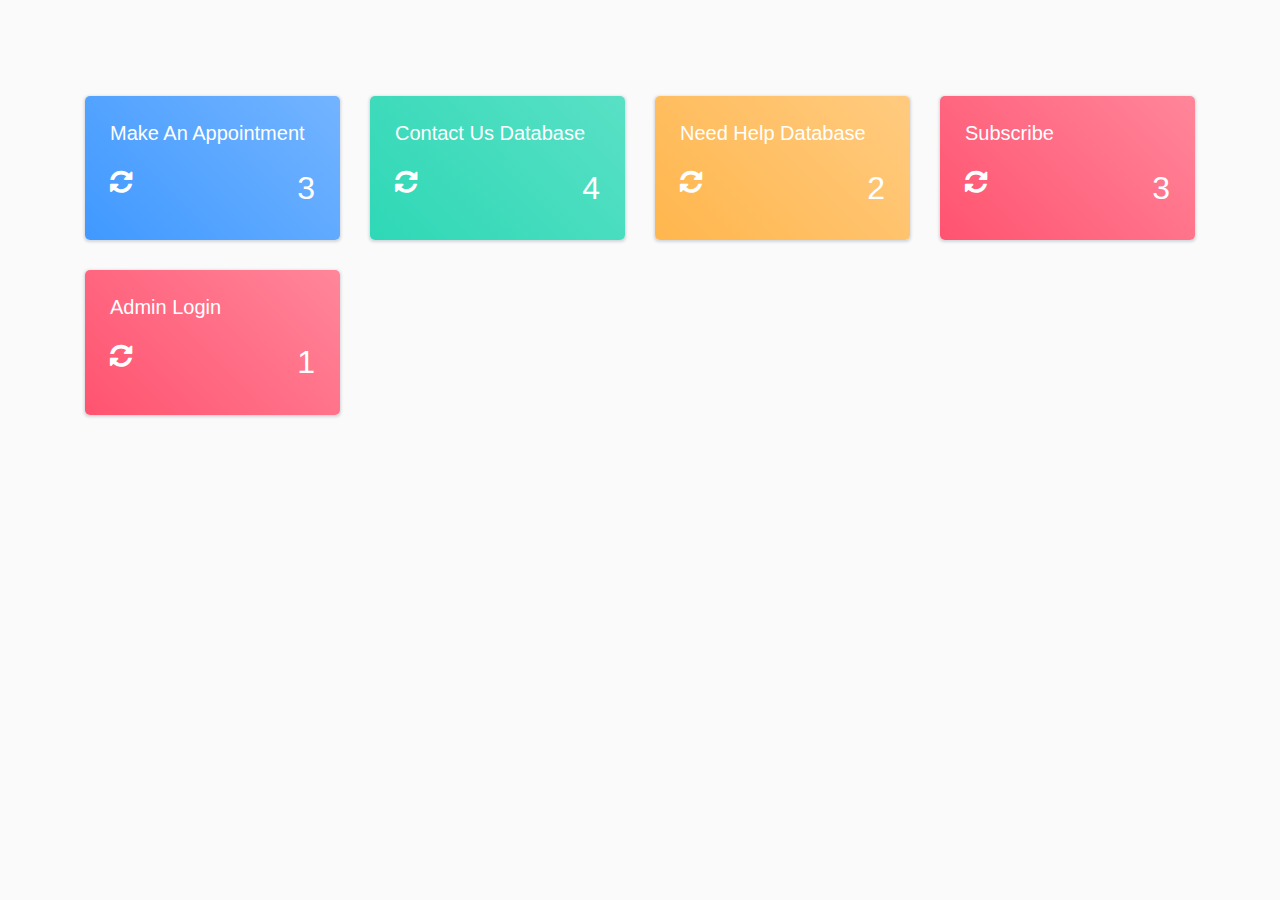
<file: login.html>
<!doctype html>
<html lang="en">
  <head>
    <!-- Required meta tags -->
    <meta charset="utf-8">
    <meta name="viewport" content="width=device-width, initial-scale=1, shrink-to-fit=no">

    <!-- Bootstrap CSS -->
    <link rel="stylesheet" href="https://maxcdn.bootstrapcdn.com/bootstrap/4.0.0/css/bootstrap.min.css" integrity="sha384-Gn5384xqQ1aoWXA+058RXPxPg6fy4IWvTNh0E263XmFcJlSAwiGgFAW/dAiS6JXm" crossorigin="anonymous">

    <title>Perfection's  - Best Wedding Planner</title>
    <!-- Template Main CSS File -->
    <link href="assets/css/style.css" rel="stylesheet">
    <style>
            

            body{
    margin-top:20px;
    background:#FAFAFA;
}
.order-card {
    color: #fff;
}

.bg-c-blue {
    background: linear-gradient(45deg,#4099ff,#73b4ff);
}

.bg-c-green {
    background: linear-gradient(45deg,#2ed8b6,#59e0c5);
}

.bg-c-yellow {
    background: linear-gradient(45deg,#FFB64D,#ffcb80);
}

.bg-c-pink {
    background: linear-gradient(45deg,#FF5370,#ff869a);
}


.card {
    border-radius: 5px;
    -webkit-box-shadow: 0 1px 2.94px 0.06px rgba(4,26,55,0.16);
    box-shadow: 0 1px 2.94px 0.06px rgba(4,26,55,0.16);
    border: none;
    margin-bottom: 30px;
    -webkit-transition: all 0.3s ease-in-out;
    transition: all 0.3s ease-in-out;
}

.card .card-block {
    padding: 25px;
}

.order-card i {
    font-size: 26px;
}

.f-left {
    float: left;
}

.f-right {
    float: right;
}    
   </style>
  </head>
  <body class="container-fluid mt-5 pt-5">
<link href="https://maxcdn.bootstrapcdn.com/font-awesome/4.3.0/css/font-awesome.min.css" rel="stylesheet">
<div class="container">
    <div class="row">
        <div class="col-md-4 col-xl-3">
            <div class="card bg-c-blue order-card">
                <div class="card-block">
                    <h5 class="m-b-20 mb-4">Make An Appointment</h5>
                    <h2 class="text-right"><i class="fa fa-refresh f-left"></i><span>3</span></h2>
                </div>
            </div>
        </div>
        
        <div class="col-md-4 col-xl-3">
            <div class="card bg-c-green order-card">
                <div class="card-block">
                    <h5 class="m-b-20 mb-4">Contact Us Database</h5>
                    <h2 class="text-right"><i class="fa fa-refresh f-left"></i><span>4</span></h2>
                </div>
            </div>
        </div>
        
        <div class="col-md-4 col-xl-3">
            <div class="card bg-c-yellow order-card">
                <div class="card-block">
                    <h5 class="m-b-20 mb-4">Need Help Database</h5>
                    <h2 class="text-right"><i class="fa fa-refresh f-left"></i><span>2</span></h2>
                </div>
            </div>
        </div>
        
        <div class="col-md-4 col-xl-3">
            <div class="card bg-c-pink order-card">
                <div class="card-block">
                    <h5 class="m-b-20 mb-4">Subscribe</h5>
                    <h2 class="text-right"><i class="fa fa-refresh f-left"></i><span>3</span></h2>
                </div>
            </div>
        </div>
        
        <div class="col-md-4 col-xl-3">
            <div class="card bg-c-pink order-card">
                <div class="card-block">
                    <h5 class="m-b-20 mb-4">Admin Login</h5>
                    <h2 class="text-right"><i class="fa fa-refresh f-left"></i><span>1</span></h2>
                </div>
            </div>
        </div>
        
    </div>
</div>
    <!-- Optional JavaScript -->
    <!-- jQuery first, then Popper.js, then Bootstrap JS -->
    <script src="https://code.jquery.com/jquery-3.2.1.slim.min.js" integrity="sha384-KJ3o2DKtIkvYIK3UENzmM7KCkRr/rE9/Qpg6aAZGJwFDMVNA/GpGFF93hXpG5KkN" crossorigin="anonymous"></script>
    <script src="https://cdnjs.cloudflare.com/ajax/libs/popper.js/1.12.9/umd/popper.min.js" integrity="sha384-ApNbgh9B+Y1QKtv3Rn7W3mgPxhU9K/ScQsAP7hUibX39j7fakFPskvXusvfa0b4Q" crossorigin="anonymous"></script>
    <script src="https://maxcdn.bootstrapcdn.com/bootstrap/4.0.0/js/bootstrap.min.js" integrity="sha384-JZR6Spejh4U02d8jOt6vLEHfe/JQGiRRSQQxSfFWpi1MquVdAyjUar5+76PVCmYl" crossorigin="anonymous"></script>
  </body>
</html>
</file>
<file: assets/css/style.css>
/*--------------------------------------------------------------
# General
--------------------------------------------------------------*/
body {
  font-family: "Open Sans", sans-serif;
  color: #444444;
}

a {
  color: #d38312;
}

a:hover {
  color: #d83279;
  text-decoration: none;
}

h1, h2, h3, h4, h5, h6 {
  font-family: "Roboto", sans-serif;
}

/*--------------------------------------------------------------
# Preloader
--------------------------------------------------------------*/
#preloader {
  position: fixed;
  top: 0;
  left: 0;
  right: 0;
  bottom: 0;
  z-index: 9999;
  overflow: hidden;
  background: #fff;
}

#preloader:before {
  content: "";
  position: fixed;
  top: calc(50% - 30px);
  left: calc(50% - 30px);
  border: 6px solid #d38312;
  border-top-color: #ecf8f9;
  border-radius: 50%;
  width: 60px;
  height: 60px;
  -webkit-animation: animate-preloader 1s linear infinite;
  animation: animate-preloader 1s linear infinite;
}

@-webkit-keyframes animate-preloader {
  0% {
    transform: rotate(0deg);
  }
  100% {
    transform: rotate(360deg);
  }
}

@keyframes animate-preloader {
  0% {
    transform: rotate(0deg);
  }
  100% {
    transform: rotate(360deg);
  }
}

/*--------------------------------------------------------------
# Back to top button
--------------------------------------------------------------*/
.back-to-top {
  position: fixed;
  display: none;
  right: 15px;
  bottom: 15px;
  z-index: 99999;
}

.back-to-top i {
  display: flex;
  align-items: center;
  justify-content: center;
  font-size: 24px;
  width: 40px;
  height: 40px;
  border-radius: 4px;
  background-image: linear-gradient(-30deg, #d38312, #d83279);
  color: #fff;
  transition: all 0.4s;
}

.back-to-top i:hover {
  background-image: linear-gradient(-30deg, #d38312, #d83279);
  color: #fff;
}

/*--------------------------------------------------------------
# Disable aos animation delay on mobile devices
--------------------------------------------------------------*/
@media screen and (max-width: 768px) {
  [data-aos-delay] {
    transition-delay: 0 !important;
  }
}

/*--------------------------------------------------------------
# Top Bar
--------------------------------------------------------------*/
#topbar {
  background-image: linear-gradient(-30deg, #d38312, #d83279);
  color: #fff;
  height: 40px;
  font-size: 16px;
  font-weight: 600;
  transition: all 0.5s;
}

#topbar.topbar-scrolled {
  top: -40px;
}

#topbar i {
  padding-right: 6px;
}

/*--------------------------------------------------------------
# Header
--------------------------------------------------------------*/
#header {
  background: #fff;
  transition: all 0.5s;
  z-index: 997;
  padding: 20px 0;
  top: 40px;
  box-shadow: 0px 2px 15px rgba(0, 0, 0, 0.1);
}

@media (max-width: 992px) {
  #header {
    padding: 15px 0;
  }
}

#header.header-scrolled {
  top: 0;
}

#header .logo {
  font-size: 28px;
  margin: 0;
  padding: 0;
  line-height: 1;
  font-weight: 600;
  letter-spacing: 0.5px;
  text-transform: uppercase;
}

#header .logo a {
  color: #555555;
}

#header .logo img {
  max-height: 40px;
}

@media (max-width: 992px) {
  #header {
    top: 0;
  }
  #header .logo {
    font-size: 28px;
  }
}

/*--------------------------------------------------------------
# Navigation Menu
--------------------------------------------------------------*/
/* Desktop Navigation */
.nav-menu ul {
  margin: 0;
  padding: 0;
  list-style: none;
}

.nav-menu > ul {
  display: flex;
}

.nav-menu > ul > li {
  position: relative;
  white-space: nowrap;
  padding: 10px 0 10px 28px;
}

.nav-menu a {
  display: block;
  position: relative;
  color: #555555;
  transition: 0.3s;
  font-size: 13px;
  font-family: "Roboto", sans-serif;
  text-transform: uppercase;
  font-weight: 500;
}

.nav-menu a:hover, .nav-menu .active > a, .nav-menu li:hover > a {
  color: #d38312;
}

.nav-menu .drop-down ul {
  display: block;
  position: absolute;
  left: 15px;
  top: calc(100% + 30px);
  z-index: 99;
  opacity: 0;
  visibility: hidden;
  padding: 10px 0;
  background: #fff;
  box-shadow: 0px 0px 30px rgba(127, 137, 161, 0.25);
  transition: 0.3s;
}

.nav-menu .drop-down:hover > ul {
  opacity: 1;
  top: 100%;
  visibility: visible;
}

.nav-menu .drop-down li {
  min-width: 180px;
  position: relative;
}

.nav-menu .drop-down ul a {
  padding: 10px 20px;
  font-size: 14px;
  font-weight: 500;
  text-transform: none;
  color: #194b4d;
}

.nav-menu .drop-down ul a:hover, .nav-menu .drop-down ul .active > a, .nav-menu .drop-down ul li:hover > a {
  color: #d38312;
}

.nav-menu .drop-down > a:after {
  content: "\ea99";
  font-family: IcoFont;
  padding-left: 5px;
}

.nav-menu .drop-down .drop-down ul {
  top: 0;
  left: calc(100% - 30px);
}

.nav-menu .drop-down .drop-down:hover > ul {
  opacity: 1;
  top: 0;
  left: 100%;
}

.nav-menu .drop-down .drop-down > a {
  padding-right: 35px;
}

.nav-menu .drop-down .drop-down > a:after {
  content: "\eaa0";
  font-family: IcoFont;
  position: absolute;
  right: 15px;
}

@media (max-width: 1366px) {
  .nav-menu .drop-down .drop-down ul {
    left: -90%;
  }
  .nav-menu .drop-down .drop-down:hover > ul {
    left: -100%;
  }
  .nav-menu .drop-down .drop-down > a:after {
    content: "\ea9d";
  }
}

/* Appointment Button */
.appointment-btn {
  margin-left: 25px;
  background-image: linear-gradient(-30deg, #d38312, #d83279);
  color: #fff;
  border-radius: 4px;
  padding: 8px 25px;
  white-space: nowrap;
  transition: 0.3s;
  font-size: 14px;
  display: inline-block;
}

.appointment-btn:hover {
  background-image: linear-gradient(-30deg, #d38312, #d83279);
  color: #fff;
}

@media (max-width: 768px) {
  .appointment-btn {
    margin: 0 48px 0 0;
    padding: 6px 18px;
  }
}

/* Mobile Navigation */
.mobile-nav-toggle {
  position: fixed;
  right: 15px;
  top: 20px;
  z-index: 9998;
  border: 0;
  background: none;
  font-size: 24px;
  transition: all 0.4s;
  outline: none !important;
  line-height: 1;
  cursor: pointer;
  text-align: right;
}

.mobile-nav-toggle i {
  color: #555555;
}

.mobile-nav {
  position: fixed;
  top: 55px;
  right: 15px;
  bottom: 15px;
  left: 15px;
  z-index: 9999;
  overflow-y: auto;
  background: #fff;
  transition: ease-in-out 0.2s;
  opacity: 0;
  visibility: hidden;
  border-radius: 10px;
  padding: 10px 0;
}

.mobile-nav * {
  margin: 0;
  padding: 0;
  list-style: none;
}

.mobile-nav a {
  display: block;
  position: relative;
  color: #555555;
  padding: 10px 20px;
  font-weight: 500;
  outline: none;
}

.mobile-nav a:hover, .mobile-nav .active > a, .mobile-nav li:hover > a {
  color: #d38312;
  text-decoration: none;
}

.mobile-nav .drop-down > a:after {
  content: "\ea99";
  font-family: IcoFont;
  padding-left: 10px;
  position: absolute;
  right: 15px;
}

.mobile-nav .active.drop-down > a:after {
  content: "\eaa1";
}

.mobile-nav .drop-down > a {
  padding-right: 35px;
}

.mobile-nav .drop-down ul {
  display: none;
  overflow: hidden;
}

.mobile-nav .drop-down li {
  padding-left: 20px;
}

.mobile-nav-overly {
  width: 100%;
  height: 100%;
  z-index: 9997;
  top: 0;
  left: 0;
  position: fixed;
  background: rgba(60, 60, 60, 0.6);
  overflow: hidden;
  display: none;
  transition: ease-in-out 0.2s;
}

.mobile-nav-active {
  overflow: hidden;
}

.mobile-nav-active .mobile-nav {
  opacity: 1;
  visibility: visible;
}

.mobile-nav-active .mobile-nav-toggle i {
  color: #fff;
}

/*--------------------------------------------------------------
# Hero Section
--------------------------------------------------------------*/
#hero {
  width: 100%;
  height: 100vh;
  background-color: rgba(60, 60, 60, 0.8);
  overflow: hidden;
  position: relative;
}

#hero .carousel, #hero .carousel-inner, #hero .carousel-item, #hero .carousel-item::before {
  position: absolute;
  top: 0;
  right: 0;
  left: 0;
  bottom: 0;
}

#hero .carousel-item {
  background-size: cover;
  background-position: center;
  background-repeat: no-repeat;
  display: flex;
  justify-content: center;
  align-items: flex-end;
}

#hero .container {
  text-align: center;
  background: rgba(255, 255, 255, 0.9);
  padding-top: 30px;
  padding-bottom: 30px;
  margin-bottom: 50px;
  border-top: 4px solid #d38312;
}

@media (max-width: 1200px) {
  #hero .container {
    margin-left: 50px;
    margin-right: 50px;
  }
}

#hero h2 {
  color: #2f2f2f;
  margin-bottom: 20px;
  font-size: 36px;
  font-weight: 700;
}

#hero p {
  -webkit-animation-delay: 0.4s;
  animation-delay: 0.4s;
  margin: 0 auto 30px auto;
  color: #555555;
}

#hero .carousel-inner .carousel-item {
  transition-property: opacity;
  background-position: center top;
}

#hero .carousel-inner .carousel-item,
#hero .carousel-inner .active.carousel-item-left,
#hero .carousel-inner .active.carousel-item-right {
  opacity: 0;
}

#hero .carousel-inner .active,
#hero .carousel-inner .carousel-item-next.carousel-item-left,
#hero .carousel-inner .carousel-item-prev.carousel-item-right {
  opacity: 1;
  transition: 0.5s;
}

#hero .carousel-inner .carousel-item-next,
#hero .carousel-inner .carousel-item-prev,
#hero .carousel-inner .active.carousel-item-left,
#hero .carousel-inner .active.carousel-item-right {
  left: 0;
  transform: translate3d(0, 0, 0);
}

#hero .carousel-control-prev, #hero .carousel-control-next {
  width: 10%;
  top: 112px;
}

@media (max-width: 992px) {
  #hero .carousel-control-prev, #hero .carousel-control-next {
    top: 66px;
  }
}

#hero .carousel-control-next-icon, #hero .carousel-control-prev-icon {
  background: none;
  font-size: 36px;
  line-height: 1;
  width: auto;
  height: auto;
  background-image: linear-gradient(-30deg, #d38312, #d83279);
  border-radius: 50px;
  padding: 10px;
  transition: 0.3s;
  color: rgba(255, 255, 255, 0.5);
}

#hero .carousel-control-next-icon:hover, #hero .carousel-control-prev-icon:hover {
  background-image: linear-gradient(-30deg, #d38312, #d83279);
  color: rgba(255, 255, 255, 0.8);
}

#hero .carousel-indicators li {
  cursor: pointer;
  background: #fff;
  overflow: hidden;
  border: 0;
  width: 12px;
  height: 12px;
  border-radius: 50px;
  opacity: .6;
  transition: 0.3s;
}

#hero .carousel-indicators li.active {
  opacity: 1;
  background-image: linear-gradient(-30deg, #d38312, #d83279);
}

#hero .btn-get-started {
  font-family: "Roboto", sans-serif;
  font-weight: 500;
  font-size: 14px;
  letter-spacing: 1px;
  display: inline-block;
  padding: 14px 32px;
  border-radius: 4px;
  transition: 0.5s;
  line-height: 1;
  color: #fff;
  -webkit-animation-delay: 0.8s;
  animation-delay: 0.8s;
  background-image: linear-gradient(-30deg, #d38312, #d83279);
}

#hero .btn-get-started:hover {
  background-image: linear-gradient(-30deg, #d38312, #d83279);
}

@media (max-width: 992px) {
  #hero {
    height: 100vh;
  }
  #hero .container {
    margin-top: 100px;
  }
}

@media (max-width: 768px) {
  #hero h2 {
    font-size: 28px;
  }
}

@media (min-width: 1024px) {
  #hero .carousel-control-prev, #hero .carousel-control-next {
    width: 5%;
  }
}

@media (max-height: 500px) {
  #hero {
    height: 160vh;
  }
}

/*--------------------------------------------------------------
# Sections General
--------------------------------------------------------------*/
section {
  padding: 60px 0;
  overflow: hidden;
}

.section-bg {
  background-color: #f7fcfc;
}

.section-title {
  text-align: center;
  padding-bottom: 30px;
}

.section-title h2 {
  font-size: 32px;
  font-weight: bold;
  text-transform: uppercase;
  margin-bottom: 20px;
  padding-bottom: 20px;
  position: relative;
}

.section-title h2::after {
  content: '';
  position: absolute;
  display: block;
  width: 50px;
  height: 3px;
  background-image: linear-gradient(-30deg, #d38312, #d83279);
  bottom: 0;
  left: calc(50% - 25px);
}

.section-title p {
  margin-bottom: 0;
}

/*--------------------------------------------------------------
# Breadcrumbs
--------------------------------------------------------------*/
.breadcrumbs {
  padding: 20px 0;
  background-color: #ecf8f9;
  min-height: 40px;
  margin-top: 120px;
}

@media (max-width: 992px) {
  .breadcrumbs {
    margin-top: 70px;
  }
}

.breadcrumbs h2 {
  font-size: 24px;
  font-weight: 300;
  margin: 0;
}

@media (max-width: 992px) {
  .breadcrumbs h2 {
    margin: 0 0 10px 0;
  }
}

.breadcrumbs ol {
  display: flex;
  flex-wrap: wrap;
  list-style: none;
  padding: 0;
  margin: 0;
  font-size: 14px;
}

.breadcrumbs ol li + li {
  padding-left: 10px;
}

.breadcrumbs ol li + li::before {
  display: inline-block;
  padding-right: 10px;
  color: #6c757d;
  content: "/";
}

@media (max-width: 768px) {
  .breadcrumbs .d-flex {
    display: block !important;
  }
  .breadcrumbs ol {
    display: block;
  }
  .breadcrumbs ol li {
    display: inline-block;
  }
}

/*--------------------------------------------------------------
# Featured Services
--------------------------------------------------------------*/
.featured-services .icon-box {
  padding: 30px;
  position: relative;
  overflow: hidden;
  background: #fff;
  box-shadow: 0 0 29px 0 rgba(68, 88, 144, 0.12);
  transition: all 0.3s ease-in-out;
  border-radius: 8px;
  z-index: 1;
}

.featured-services .icon-box::before {
  content: '';
  position: absolute;
  background: #d9f1f2;
  right: 0;
  left: 0;
  bottom: 0;
  top: 100%;
  transition: all 0.3s;
  z-index: -1;
}

.featured-services .icon-box:hover::before {
  background-image: linear-gradient(-30deg, #d38312, #d83279);
  top: 0;
  border-radius: 0px;
}

.featured-services .icon {
  margin-bottom: 15px;
}

.featured-services .icon i {
  font-size: 48px;
  line-height: 1;
  color: #d38312;
  transition: all 0.3s ease-in-out;
}

.featured-services .title {
  font-weight: 700;
  margin-bottom: 15px;
  font-size: 18px;
}

.featured-services .title a {
  color: #111;
}

.featured-services .description {
  font-size: 15px;
  line-height: 28px;
  margin-bottom: 0;
}

.featured-services .icon-box:hover .title a, .featured-services .icon-box:hover .description {
  color: #fff;
}

.featured-services .icon-box:hover .icon i {
  color: #fff;
}

/*--------------------------------------------------------------
# Cta
--------------------------------------------------------------*/
.cta {
  background-image: linear-gradient(-30deg, #d38312, #d83279);
  color: #fff;
  background-size: cover;
  padding: 60px 0;
}

.cta h3 {
  font-size: 28px;
  font-weight: 700;
}

.cta .cta-btn {
  font-family: "Roboto", sans-serif;
  font-weight: 500;
  font-size: 16px;
  letter-spacing: 1px;
  display: inline-block;
  padding: 10px 35px;
  border-radius: 25px;
  transition: 0.5s;
  margin-top: 10px;
  border: 2px solid #fff;
  color: #fff;
}

.cta .cta-btn:hover {
  background: #fff;
  color: #d38312;
}

/*--------------------------------------------------------------
# About Us
--------------------------------------------------------------*/
.about .content h3 {
  font-weight: 600;
  font-size: 26px;
}

.about .content ul {
  list-style: none;
  padding: 0;
}

.about .content ul li {
  padding-bottom: 10px;
}

.about .content ul i {
  font-size: 20px;
  padding-right: 4px;
  color: #d38312;
}

.about .content p:last-child {
  margin-bottom: 0;
}

/*--------------------------------------------------------------
# Counts
--------------------------------------------------------------*/
.counts {
  padding-bottom: 30px;
}

.counts .count-box {
  box-shadow: -10px -5px 40px 0 rgba(0, 0, 0, 0.1);
  padding: 30px;
  width: 100%;
}

.counts .count-box i {
  display: block;
  font-size: 30px;
  color: #d38312;
  float: left;
}

.counts .count-box span {
  font-size: 42px;
  line-height: 24px;
  display: block;
  font-weight: 700;
  color: #555555;
  margin-left: 50px;
}

.counts .count-box p {
  padding: 30px 0 0 0;
  margin: 0;
  font-family: "Roboto", sans-serif;
  font-size: 14px;
}

.counts .count-box a {
  font-weight: 600;
  display: block;
  margin-top: 20px;
  color: #7b7b7b;
  font-size: 15px;
  font-family: "Poppins", sans-serif;
  transition: ease-in-out 0.3s;
}

.counts .count-box a:hover {
  color: #d38312;
}

/*--------------------------------------------------------------
# Features
--------------------------------------------------------------*/
.features .icon-box h4 {
  font-size: 20px;
  font-weight: 700;
  margin: 5px 0 10px 60px;
}

.features .icon-box i {
  font-size: 48px;
  float: left;
  color: #d38312;
}

.features .icon-box p {
  font-size: 15px;
  color: #848484;
  margin-left: 60px;
}

.features .image {
  background-position: center center;
  background-repeat: no-repeat;
  background-size: cover;
  min-height: 400px;
}

/*--------------------------------------------------------------
# Services
--------------------------------------------------------------*/
.services .icon-box {
  margin-bottom: 20px;
  text-align: center;
}

.services .icon {
  display: flex;
  justify-content: center;
}

.services .icon i {
  width: 80px;
  height: 80px;
  margin-bottom: 20px;
  background: #fff;
  border-radius: 50%;
  transition: 0.5s;
  color: #d38312;
  font-size: 40px;
  overflow: hidden;
  padding-top: 20px;
  box-shadow: 0px 0 25px rgba(0, 0, 0, 0.15);
}

.services .icon-box:hover .icon i {
  box-shadow: 0px 0 25px rgba(63, 187, 192, 0.3);
}

.services .title {
  font-weight: 600;
  margin-bottom: 15px;
  font-size: 18px;
  position: relative;
  padding-bottom: 15px;
}

.services .title a {
  color: #444444;
  transition: 0.3s;
}

.services .title a:hover {
  color: #d38312;
}

.services .title::after {
  content: '';
  position: absolute;
  display: block;
  width: 50px;
  height: 2px;
  background-image: linear-gradient(-30deg, #d38312, #d83279);
  bottom: 0;
  left: calc(50% - 25px);
}

.services .description {
  line-height: 24px;
  font-size: 14px;
}

/*--------------------------------------------------------------
# Appointments
--------------------------------------------------------------*/
.appointment .php-email-form {
  width: 100%;
}

.appointment .php-email-form .form-group {
  padding-bottom: 8px;
}

.appointment .php-email-form .validate {
  display: none;
  color: red;
  margin: 0 0 15px 0;
  font-weight: 400;
  font-size: 13px;
}

.appointment .php-email-form .error-message {
  display: none;
  color: #fff;
  background: #ed3c0d;
  text-align: left;
  padding: 15px;
  font-weight: 600;
}

.appointment .php-email-form .error-message br + br {
  margin-top: 25px;
}

.appointment .php-email-form .sent-message {
  display: none;
  color: #fff;
  background: #18d26e;
  text-align: center;
  padding: 15px;
  font-weight: 600;
}

.appointment .php-email-form .loading {
  display: none;
  background: #fff;
  text-align: center;
  padding: 15px;
}

.appointment .php-email-form .loading:before {
  content: "";
  display: inline-block;
  border-radius: 50%;
  width: 24px;
  height: 24px;
  margin: 0 10px -6px 0;
  border: 3px solid #18d26e;
  border-top-color: #eee;
  -webkit-animation: animate-loading 1s linear infinite;
  animation: animate-loading 1s linear infinite;
}

.appointment .php-email-form input, .appointment .php-email-form textarea, .appointment .php-email-form select {
  border-radius: 0;
  box-shadow: none;
  font-size: 14px;
  padding: 10px !important;
}

.appointment .php-email-form input:focus, .appointment .php-email-form textarea:focus, .appointment .php-email-form select:focus {
  border-color: #d38312;
}

.appointment .php-email-form input, .appointment .php-email-form select {
  height: 44px;
}

.appointment .php-email-form textarea {
  padding: 10px 12px;
}

.appointment .php-email-form button[type="submit"] {
  background-image: linear-gradient(-30deg, #d38312, #d83279);
  border: 0;
  padding: 10px 35px;
  color: #fff;
  transition: 0.4s;
  border-radius: 50px;
}

.appointment .php-email-form button[type="submit"]:hover {
  background-image: linear-gradient(-30deg, #d38312, #d83279);
}

/*--------------------------------------------------------------
# Departments
--------------------------------------------------------------*/
.departments .nav-tabs {
  border: 0;
}

.departments .nav-link {
  border: 0;
  padding: 20px;
  color: #555555;
  border-radius: 0;
  border-left: 5px solid #fff;
}

.departments .nav-link h4 {
  font-size: 18px;
  font-weight: 600;
  transition: 0.3s;
}

.departments .nav-link p {
  font-size: 14px;
  margin-bottom: 0;
}

.departments .nav-link:hover h4 {
  color: #d38312;
}

.departments .nav-link.active {
  background: #f7fcfc;
  border-color: #d38312;
}

.departments .nav-link.active h4 {
  color: #d38312;
}

.departments .tab-pane.active {
  -webkit-animation: slide-down 0.5s ease-out;
  animation: slide-down 0.5s ease-out;
}

.departments .tab-pane img {
  float: left;
  max-width: 300px;
  padding: 0 15px 15px 0;
}

@media (max-width: 768px) {
  .departments .tab-pane img {
    float: none;
    padding: 0 0 15px 0;
    max-width: 100%;
  }
}

.departments .tab-pane h3 {
  font-size: 26px;
  font-weight: 600;
  margin-bottom: 20px;
  color: #d38312;
}

.departments .tab-pane p {
  color: #777777;
}

.departments .tab-pane p:last-child {
  margin-bottom: 0;
}

@-webkit-keyframes slide-down {
  0% {
    opacity: 0;
  }
  100% {
    opacity: 1;
  }
}

@keyframes slide-down {
  0% {
    opacity: 0;
  }
  100% {
    opacity: 1;
  }
}

/*--------------------------------------------------------------
# Testimonials
--------------------------------------------------------------*/
.testimonials .testimonial-item {
  box-sizing: content-box;
  min-height: 320px;
}

.testimonials .testimonial-item .testimonial-img {
  width: 90px;
  border-radius: 50%;
  margin: -40px 0 0 40px;
  position: relative;
  z-index: 2;
  border: 6px solid #fff;
}

.testimonials .testimonial-item h3 {
  font-size: 18px;
  font-weight: bold;
  margin: 10px 0 5px 45px;
  color: #111;
}

.testimonials .testimonial-item h4 {
  font-size: 14px;
  color: #999;
  margin: 0 0 0 45px;
}

.testimonials .testimonial-item .quote-icon-left, .testimonials .testimonial-item .quote-icon-right {
  color: #b2e4e6;
  font-size: 26px;
}

.testimonials .testimonial-item .quote-icon-left {
  display: inline-block;
  left: -5px;
  position: relative;
}

.testimonials .testimonial-item .quote-icon-right {
  display: inline-block;
  right: -5px;
  position: relative;
  top: 10px;
}

.testimonials .testimonial-item p {
  font-style: italic;
  margin: 0 15px 0 15px;
  padding: 20px 20px 60px 20px;
  background: #f0fafa;
  position: relative;
  border-radius: 6px;
  position: relative;
  z-index: 1;
}

.testimonials .owl-nav, .testimonials .owl-dots {
  margin-top: 5px;
  text-align: center;
}

.testimonials .owl-dot {
  display: inline-block;
  margin: 0 5px;
  width: 12px;
  height: 12px;
  border-radius: 50%;
  background-color: #ddd !important;
}

.testimonials .owl-dot.active {
  background-color: #d38312 !important;
}

@media (max-width: 767px) {
  .testimonials {
    margin: 30px 10px;
  }
}

/*--------------------------------------------------------------
# Doctors
--------------------------------------------------------------*/
.doctors .member {
  margin-bottom: 20px;
  overflow: hidden;
  text-align: center;
  border-radius: 4px;
  background: #fff;
  box-shadow: 0px 2px 15px rgba(63, 187, 192, 0.1);
}

.doctors .member .member-img {
  position: relative;
  overflow: hidden;
}

.doctors .member .social {
  position: absolute;
  left: 0;
  bottom: 0;
  right: 0;
  height: 40px;
  opacity: 0;
  transition: ease-in-out 0.3s;
  text-align: center;
  background: rgba(255, 255, 255, 0.85);
}

.doctors .member .social a {
  transition: color 0.3s;
  color: #555555;
  margin: 0 10px;
  padding-top: 8px;
  display: inline-block;
}

.doctors .member .social a:hover {
  color: #d38312;
}

.doctors .member .social i {
  font-size: 18px;
  margin: 0 2px;
}

.doctors .member .member-info {
  padding: 25px 15px;
}

.doctors .member .member-info h4 {
  font-weight: 700;
  margin-bottom: 5px;
  font-size: 18px;
  color: #555555;
}

.doctors .member .member-info span {
  display: block;
  font-size: 13px;
  font-weight: 400;
  color: #aaaaaa;
}

.doctors .member .member-info p {
  font-style: italic;
  font-size: 14px;
  line-height: 26px;
  color: #777777;
}

.doctors .member:hover .social {
  opacity: 1;
}

/*--------------------------------------------------------------
# Gallery
--------------------------------------------------------------*/
.gallery {
  overflow: hidden;
}

.gallery .owl-nav, .gallery .owl-dots {
  margin-top: 25px;
  text-align: center;
}

.gallery .owl-item {
  border-left: 2px solid #fff;
  border-right: 2px solid #fff;
}

.gallery .owl-dot {
  display: inline-block;
  margin: 0 5px;
  width: 12px;
  height: 12px;
  border-radius: 50%;
  background-color: #e0f4f5 !important;
}

.gallery .owl-dot.active {
  background-color: #d38312 !important;
}

.gallery .gallery-carousel .owl-stage-outer {
  overflow: visible;
}

.gallery .gallery-carousel .center {
  border: 6px solid #d38312;
  margin: -10px;
  box-sizing: content-box;
  padding: 4px;
  background: #fff;
  z-index: 1;
}

/*--------------------------------------------------------------
# Pricing
--------------------------------------------------------------*/
.pricing .box {
  padding: 20px;
  background: #fff;
  text-align: center;
  box-shadow: 0px 0px 4px rgba(0, 0, 0, 0.12);
  border-radius: 4px;
  position: relative;
  overflow: hidden;
}

.pricing h3 {
  font-weight: 400;
  margin: -20px -20px 20px -20px;
  padding: 20px 15px;
  font-size: 16px;
  font-weight: 600;
  color: #777777;
  background: #f8f8f8;
}

.pricing h4 {
  font-size: 36px;
  color: #d38312;
  font-weight: 600;
  font-family: "Poppins", sans-serif;
  margin-bottom: 20px;
}

.pricing h4 sup {
  font-size: 20px;
  top: -15px;
  left: -3px;
}

.pricing h4 span {
  color: #bababa;
  font-size: 16px;
  font-weight: 300;
}

.pricing ul {
  padding: 0;
  list-style: none;
  color: #444444;
  text-align: center;
  line-height: 20px;
  font-size: 14px;
}

.pricing ul li {
  padding-bottom: 16px;
}

.pricing ul i {
  color: #d38312;
  font-size: 18px;
  padding-right: 4px;
}

.pricing ul .na {
  color: #ccc;
  text-decoration: line-through;
}

.pricing .btn-wrap {
  margin: 20px -20px -20px -20px;
  padding: 20px 15px;
  background: #f8f8f8;
  text-align: center;
}

.pricing .btn-buy {
  background-image: linear-gradient(-30deg, #d38312, #d83279);
  display: inline-block;
  padding: 8px 35px 10px 35px;
  border-radius: 4px;
  color: #fff;
  transition: none;
  font-size: 14px;
  font-weight: 400;
  font-family: "Roboto", sans-serif;
  font-weight: 600;
  transition: 0.3s;
}

.pricing .btn-buy:hover {
  background-image: linear-gradient(-30deg, #d38312, #d83279);
}

.pricing .featured h3 {
  color: #fff;
  background-image: linear-gradient(-30deg, #d38312, #d83279);
}

.pricing .advanced {
  width: 200px;
  position: absolute;
  top: 18px;
  right: -68px;
  transform: rotate(45deg);
  z-index: 1;
  font-size: 14px;
  padding: 1px 0 3px 0;
  background-image: linear-gradient(-30deg, #d38312, #d83279);
  color: #fff;
}

/*--------------------------------------------------------------
# Frequently Asked Questioins
--------------------------------------------------------------*/
.faq {
  padding: 60px 0;
}

.faq .faq-list {
  padding: 0;
  list-style: none;
}

.faq .faq-list li {
  padding: 0 0 20px 25px;
}

.faq .faq-list a {
  display: block;
  position: relative;
  font-family: #d38312;
  font-size: 18px;
  font-weight: 500;
}

.faq .faq-list i {
  font-size: 18px;
  position: absolute;
  left: -25px;
  top: 6px;
}

.faq .faq-list p {
  margin-bottom: 20px;
  font-size: 15px;
}

.faq .faq-list a.collapse {
  color: #d38312;
}

.faq .faq-list a.collapsed {
  color: #343a40;
}

.faq .faq-list a.collapsed:hover {
  color: #d38312;
}

.faq .faq-list a.collapsed i::before {
  content: "\eab2" !important;
}

/*--------------------------------------------------------------
# Contact
--------------------------------------------------------------*/
.contact .info-box {
  color: #444444;
  text-align: center;
  box-shadow: 0 0 20px rgba(214, 215, 216, 0.5);
  padding: 20px 0 30px 0;
}

.contact .info-box i {
  font-size: 32px;
  color: #d38312;
  border-radius: 50%;
  padding: 8px;
  border: 2px dotted #c5ebec;
}

.contact .info-box h3 {
  font-size: 20px;
  color: #777777;
  font-weight: 700;
  margin: 10px 0;
}

.contact .info-box p {
  padding: 0;
  line-height: 24px;
  font-size: 14px;
  margin-bottom: 0;
}

.contact .php-email-form {
  box-shadow: 0 0 20px rgba(214, 215, 216, 0.5);
  padding: 30px;
}

.contact .php-email-form .validate {
  display: none;
  color: red;
  margin: 0 0 15px 0;
  font-weight: 400;
  font-size: 13px;
}

.contact .php-email-form .error-message {
  display: none;
  color: #fff;
  background: #ed3c0d;
  text-align: left;
  padding: 15px;
  font-weight: 600;
}

.contact .php-email-form .error-message br + br {
  margin-top: 25px;
}

.contact .php-email-form .sent-message {
  display: none;
  color: #fff;
  background: #18d26e;
  text-align: center;
  padding: 15px;
  font-weight: 600;
}

.contact .php-email-form .loading {
  display: none;
  background: #fff;
  text-align: center;
  padding: 15px;
}

.contact .php-email-form .loading:before {
  content: "";
  display: inline-block;
  border-radius: 50%;
  width: 24px;
  height: 24px;
  margin: 0 10px -6px 0;
  border: 3px solid #18d26e;
  border-top-color: #eee;
  -webkit-animation: animate-loading 1s linear infinite;
  animation: animate-loading 1s linear infinite;
}

.contact .php-email-form input, .contact .php-email-form textarea {
  border-radius: 4px;
  box-shadow: none;
  font-size: 14px;
}

.contact .php-email-form input::focus, .contact .php-email-form textarea::focus {
  background-color: #d38312;
}

.contact .php-email-form input {
  padding: 20px 15px;
}

.contact .php-email-form textarea {
  padding: 12px 15px;
}

.contact .php-email-form button[type="submit"] {
  background-image: linear-gradient(-30deg, #d38312, #d83279);
  border: 0;
  padding: 10px 30px;
  color: #fff;
  transition: 0.4s;
  border-radius: 4px;
}

.contact .php-email-form button[type="submit"]:hover {
  background-image: linear-gradient(-30deg, #d38312, #d83279);
}

@-webkit-keyframes animate-loading {
  0% {
    transform: rotate(0deg);
  }
  100% {
    transform: rotate(360deg);
  }
}

@keyframes animate-loading {
  0% {
    transform: rotate(0deg);
  }
  100% {
    transform: rotate(360deg);
  }
}

/*--------------------------------------------------------------
# Footer
--------------------------------------------------------------*/
#footer {
  background: #eeeeee;
  padding: 0 0 30px 0;
  color: #555555;
  font-size: 14px;
}

#footer .footer-top {
  background: #f6f6f6;
  padding: 60px 0 30px 0;
}

#footer .footer-top .footer-info {
  margin-bottom: 30px;
}

#footer .footer-top .footer-info h3 {
  font-size: 24px;
  margin: 0 0 20px 0;
  padding: 2px 0 2px 0;
  line-height: 1;
  font-weight: 700;
}

#footer .footer-top .footer-info p {
  font-size: 14px;
  line-height: 24px;
  margin-bottom: 0;
  font-family: "Roboto", sans-serif;
}

#footer .footer-top .social-links a {
  font-size: 18px;
  display: inline-block;
  background-image: linear-gradient(-30deg, #d38312, #d83279);
  color: #fff;
  line-height: 1;
  padding: 8px 0;
  margin-right: 4px;
  border-radius: 4px;
  text-align: center;
  width: 36px;
  height: 36px;
  transition: 0.3s;
}

#footer .footer-top .social-links a:hover {
  background-image: linear-gradient(-30deg, #d38312, #d83279);
  text-decoration: none;
}

#footer .footer-top h4 {
  font-size: 16px;
  font-weight: 600;
  position: relative;
  padding-bottom: 12px;
}

#footer .footer-top .footer-links {
  margin-bottom: 30px;
}

#footer .footer-top .footer-links ul {
  list-style: none;
  padding: 0;
  margin: 0;
}

#footer .footer-top .footer-links ul i {
  padding-right: 2px;
  color: #d38312;
  font-size: 18px;
  line-height: 1;
}

#footer .footer-top .footer-links ul li {
  padding: 10px 0;
  display: flex;
  align-items: center;
}

#footer .footer-top .footer-links ul li:first-child {
  padding-top: 0;
}

#footer .footer-top .footer-links ul a {
  color: #555555;
  transition: 0.3s;
  display: inline-block;
  line-height: 1;
}

#footer .footer-top .footer-links ul a:hover {
  color: #d38312;
}

#footer .footer-top .footer-newsletter form {
  margin-top: 30px;
  background: #fff;
  padding: 6px 10px;
  position: relative;
  border: 1px solid #d5d5d5;
  border-radius: 4px;
}

#footer .footer-top .footer-newsletter form input[type="email"] {
  border: 0;
  padding: 4px;
  width: calc(100% - 110px);
}

#footer .footer-top .footer-newsletter form input[type="submit"] {
  position: absolute;
  top: -1px;
  right: -1px;
  bottom: -1px;
  border: 0;
  background: none;
  font-size: 16px;
  padding: 0 20px;
  background-image: linear-gradient(-30deg, #d38312, #d83279);
  color: #fff;
  transition: 0.3s;
  border-radius: 0 4px 4px 0;
}

#footer .footer-top .footer-newsletter form input[type="submit"]:hover {
  background-image: linear-gradient(-30deg, #d38312, #d83279);
}

#footer .copyright {
  text-align: center;
  padding-top: 30px;
}

#footer .credits {
  padding-top: 10px;
  text-align: center;
  font-size: 13px;
}
</file>
